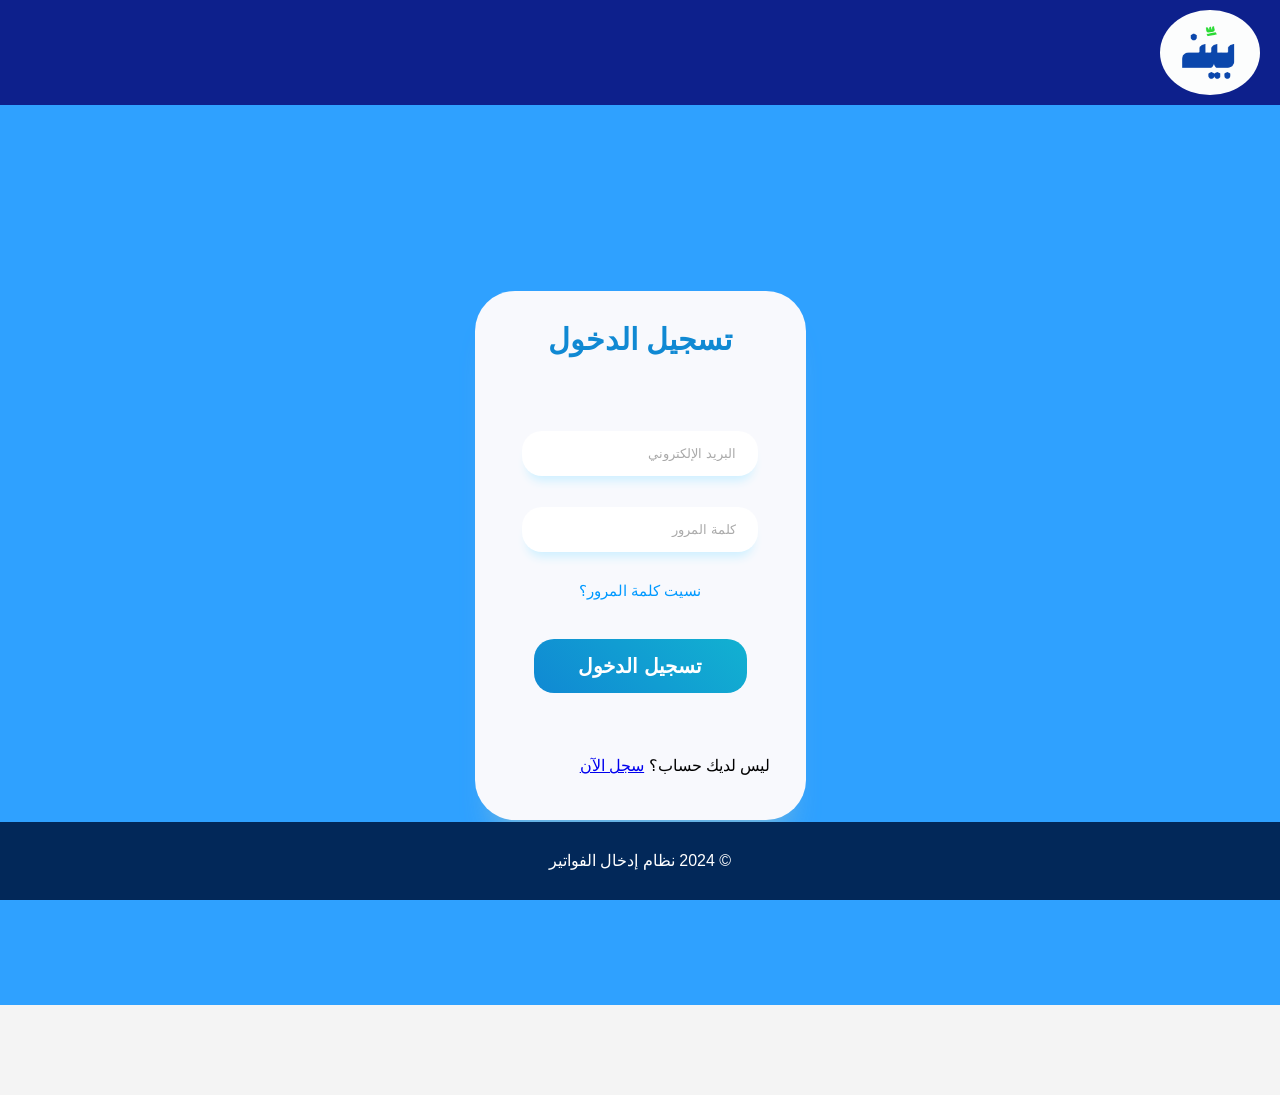
<file: bynOld/login.html>
<!DOCTYPE html>
<html lang="ar">
<head>
    <meta charset="UTF-8">
    <meta name="viewport" content="width=device-width, initial-scale=1.0">
    <title>بيِّن | تسجيل الدخول</title>
    <link rel="stylesheet" href="styles.css">
</head>
<body>
    <header>
        <div class="header-container">
            <img src="logo.png" alt="Logo" class="logo">
            
        </div>
    </header>

    <section class="heroi">
        <div class="containeri">
            <div class="heading">تسجيل الدخول</div>
            <form action="index.html" class="form">
                <input required class="input" type="email" name="email" id="email" placeholder="البريد الإلكتروني">
                <input required class="input" type="password" name="password" id="password" placeholder="كلمة المرور">
                <span class="forgot-password"><a href="#">نسيت كلمة المرور؟</a></span>
                <input class="login-button" type="submit" value="تسجيل الدخول">
            </form>
            <p>ليس لديك حساب؟ <a href="register.html">سجل الآن</a></p>
        </div>
    </section>


    <footer>
        <p>&copy; 2024 نظام إدخال الفواتير</p>
    </footer>
    <script src="script.js"></script>
</body>
</html>
</file>
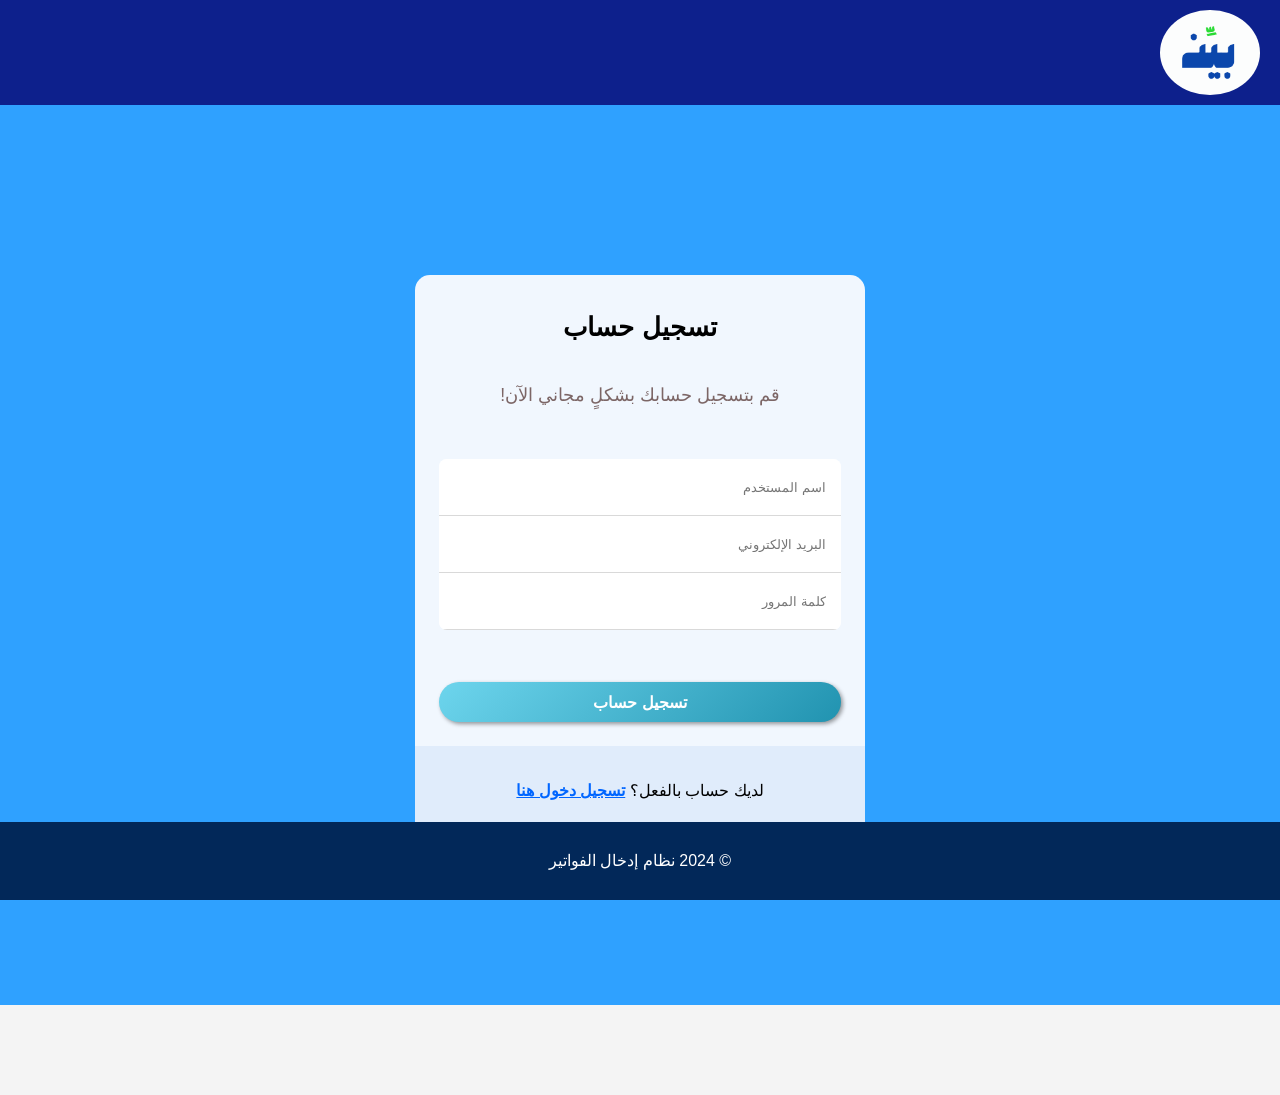
<file: bynOld/register.html>
<!DOCTYPE html>
<html lang="ar">
<head>
    <meta charset="UTF-8">
    <meta name="viewport" content="width=device-width, initial-scale=1.0">
    <title>بيِّن | تسجيل حساب</title>
    <link rel="stylesheet" href="styles.css">
</head>
<body>
    <header>
        <div class="header-container">
            <img src="logo.png" alt="Logo" class="logo">
        </div>
    </header>

    <section class="heroi">
<div class="body">
        <div class="containerr">
            <form action="login.html">
                <div class="head">
                    <span>تسجيل حساب</span>
                    <p>قم بتسجيل حسابك بشكلٍ مجاني الآن!</p>
                </div>
                <div class="inputs">
                    <input type="text" placeholder="اسم المستخدم" required>
                    <input type="email" placeholder="البريد الإلكتروني" register>
                    <input type="password" placeholder="كلمة المرور" register>
                </div>
                <button>تسجيل حساب</button>
            </form>
            <div class="form-footer">
                <p>لديك حساب بالفعل؟ <a href="login.html">تسجيل دخول هنا</a></p> 
            </div>
    
        </div>

    </div>
    </section>

    <footer>
        <p>&copy; 2024 نظام إدخال الفواتير</p>
    </footer>
    <script src="script.js"></script>
</body>
</html>
</file>
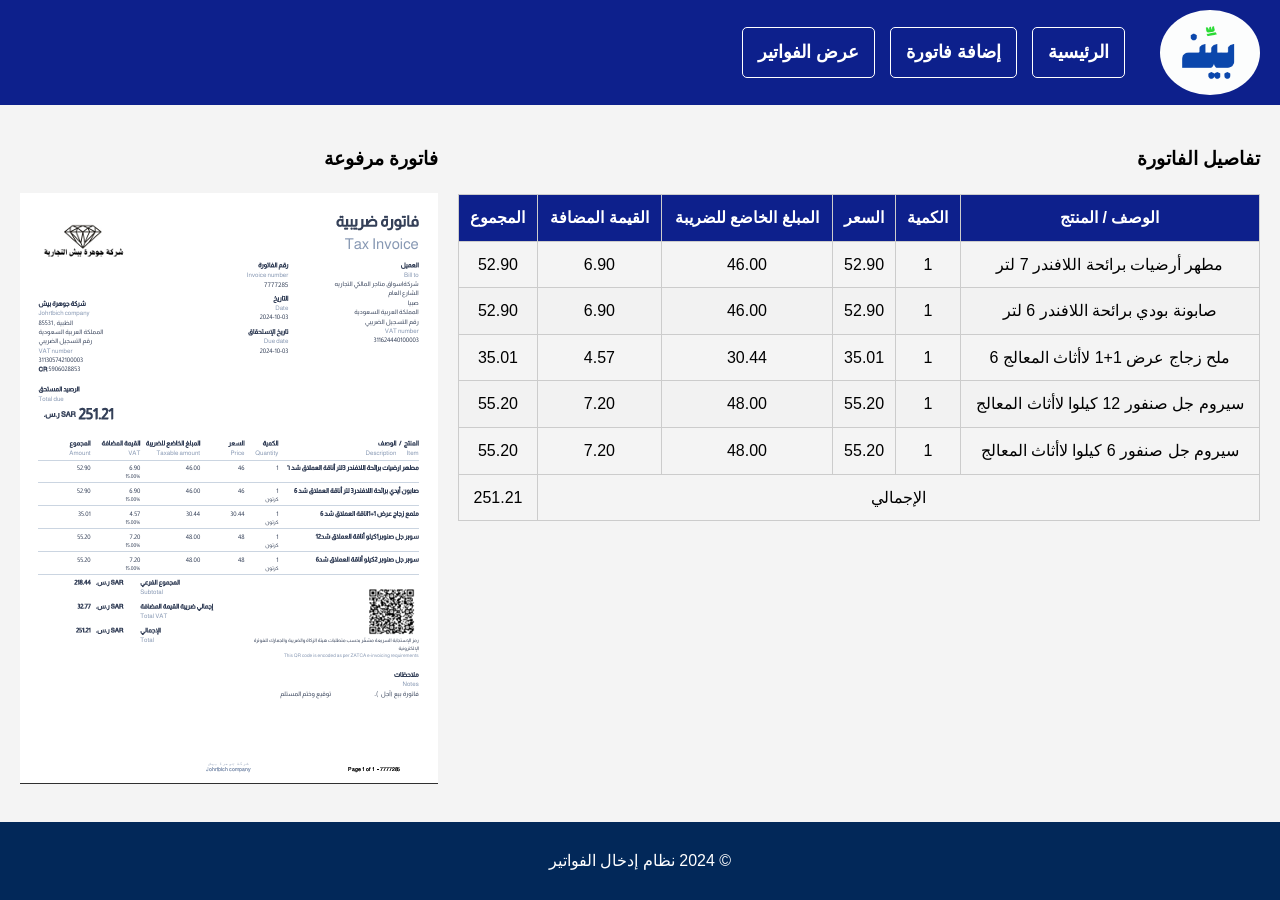
<file: bynOld/view-invoices.html>
<!DOCTYPE html>
<html lang="ar">
<head>
    <meta charset="UTF-8">
    <meta name="viewport" content="width=device-width, initial-scale=1.0">
    <title>بيِّن | عرض الفواتير</title>
    <link rel="stylesheet" href="styles.css">
</head>
<body>

    <header>
        <div class="header-container">
            <img src="logo.png" alt="Logo" class="logo">
            <nav>
                <ul>
                    <li><a href="index.html">الرئيسية</a></li>
                    <li><a href="add-invoice.html">إضافة فاتورة</a></li>
                    <li><a href="view-invoices.html">عرض الفواتير</a></li>
                </ul>
            </nav>
        </div>
    </header>

    <section id="display-area">
        <div id="info-table">
            <h3>تفاصيل الفاتورة</h3>
        <table id="invoice-table">
        <thead>
        <tr>
            <th>الوصف / المنتج</th>
            <th>الكمية</th>
            <th>السعر</th>
            <th>المبلغ الخاضع للضريبة</th>
            <th>القيمة المضافة</th>
            <th>المجموع</th>
        </tr>
        </thead>
        <tbody>
        <!-- سيتم إضافة بيانات الفواتير هنا باستخدام JavaScript -->
        </tbody>
        <tfoot>
            <tr>
                <td colspan="5">الإجمالي</td>
                <td id="total-sum">0.00</td> <!-- خلية للمجموع الكلي -->
            </tr>
        </tfoot>
        
        </table>
        </div>
        <div id="invoice-display">
            <div id="invoice-image">
                <h3>فاتورة مرفوعة</h3>
                <img src="invoice.png" id="uploaded-invoice" alt="">
            </div>
</section>


    <footer>
        <p>&copy; 2024 نظام إدخال الفواتير</p>
    </footer>
    
    <script src="script.js"></script>
    
</body>
</html>
</file>
<file: bynOld/styles.css>
/* تحسينات عامة */
body {
    font-family: 'Arial', sans-serif;
    line-height: 1.6;
    margin: 0;
    padding: 0;
    background-color: #F4F4F4; /* لون خلفية فاتح */
    direction: rtl; /* تعيين اتجاه الكتابة من اليمين لليسار */

}

/* تحسينات رأس الصفحة */
.header-container {
    display: flex;
    align-items: center;
    justify-content:flex-start; /* توزيع العناصر */
    background-color: #0D208C; /* لون الخلفية */
    color: #FFFFFF;
    padding: 10px 20px; /* حشوة رأس الصفحة */
    font-size: 18px;
    position: relative;
    text-align: right;
}

.logo {
    width: 100px; /* حجم الشعار */
    display: block;
    margin-left: 20px; /* إضافة مسافة من اليسار */
    border-radius: 75%;
}

nav ul {
    list-style: none;
    padding: 0;
    margin: 0;
    display: flex; /* استخدام flex لتوزيع العناصر */
    text-align: right; /* تغيير محاذاة النص إلى اليسار */
    margin-left: auto;
}

nav ul li {
    margin: 0 15px; /* تباعد بين عناصر القائمة */
    display: flex; /* استخدام flex لتوزيع العناصر */
    text-align: right; /* تغيير محاذاة النص إلى اليسار */
    margin-left: auto;
}

nav ul li a {
    background-color: transparent; /* زر ثانوي */
    border: 1px solid #FFFFFF; /* حدود للزر الثانوي */
    color: #FFFFFF; /* لون النص */
    padding: 10px 15px; /* حجم الزر */
    border-radius: 5px; /* زوايا دائرية */
    text-decoration: none; /* إزالة الخط السفلي */
    margin-left: auto; /* تباعد بين الأزرار */
    transition: background 0.3s; /* تأثير التحول */
    font-weight: bold; /* جعل النص غامق */
    display: flex;
    text-align: right;
}

/* أزرار الرأس */
.header-buttons {
    display: flex; /* استخدام flex لتوزيع الأزرار */
    margin-right: auto; /* إضافة مسافة من اليسار */
}

.header-buttons .btn {
    background-color: #2ABF34; /* لون الزر */
    color: #FFFFFF; /* لون النص */
    padding: 10px 15px; /* حجم الزر */
    border-radius: 5px; /* زوايا دائرية */
    text-decoration: none; /* إزالة الخط السفلي */
    margin-right: 10px; /* تباعد بين الأزرار */
    transition: background 0.3s; /* تأثير التحول */
    display: flex;
}

.header-buttons .btn:hover {
    background-color: #2ABF34; /* لون الزر عند التمرير */
}

.header-buttons .btn.secondary {
    background-color: transparent; /* زر ثانوي */
    border: 1px solid #FFFFFF; /* حدود للزر الثانوي */
    color: #FFFFFF; /* لون النص */
}

/* قسم البطل */
.hero {
    background-color: #2fa1ff; /* لون الخلفية */
    color: #ffffff;
    padding: 15px 0;
    text-align: center;
}

.hero h2 {
    font-size: 40px; /* زيادة حجم الخط */
    margin-bottom: 10px; /* إضافة مسافة تحت العنوان */
}

.hero p {
    font-size: 21px; /* حجم خط النص */
    margin-bottom: 20px; /* إضافة مسافة تحت النص */
}

.btn {
    background-color: #2ABF34; /* لون الزر */
    color: #FFFFFF; /* لون النص */
    padding: 15px 30px; /* حجم الزر */
    text-decoration: none;
    border-radius: 8px;
    display: inline-block;
    font-size: 18px; /* حجم خط الزر */
    transition: background 0.3s; /* تأثير التحول */
    font-size: 21px;
}
.feature img {
    width: 50px; /* تحديد عرض الأيقونة */
    height: auto; /* الحفاظ على نسبة العرض إلى الارتفاع */
    margin-bottom: 10px; /* إضافة مسافة أسفل الأيقونة */
}

/* قسم المزايا */
.features, .subscriptions {
    padding: 40px 0;
}

.features h3{
    text-align: center;
    margin-bottom: 20px;
    background-color: #0D208C;
    color: #ffffff;
    border-radius: 10px;
    font-size: 25px;
    padding: 10px 15px;
}

.subscriptions h3 {
    text-align: center;
    margin-bottom: 20px;
    background-color: #2ABF34;
    color: #ffffff;
    border-radius: 10px;
    font-size: 25px;
    padding: 10px 15px;
}


.container {
    display: flex;
    flex-direction: column;
    align-items: center; /* Centering items horizontally */
    justify-content: center; /* Centering items vertically */
    padding: 20px;
}

.feature-box, .subscription-box {
    display: flex;
    justify-content: center; /* Centering cards horizontally */
    flex-wrap: wrap; /* Allowing cards to wrap */
    max-width: 1000px; /* Optional: limiting max width */
    width: 100%; /* Full width of the parent */
    height: 100%;
    margin-bottom: 50px;
}

.card {
    background-color: #ffffffad; /* Background color */
    border-radius: 10px;
    padding: 20px;
    margin: 5px;
    flex: 1; /* Allow cards to grow */
    min-width: 200px; /* Minimum width of the card */
    max-width: 250px; /* Optional: maximum width of the card */
    box-shadow: 0 4px 8px rgba(0, 0, 0, 0.1); /* Shadow for the card */
    transition: transform 0.3s; /* Animation for hover effect */
    text-align: center; /* Center text inside the card */
}

.card:hover {
    transform: translateY(-5px); /* Raise card on hover */
}

.card img {
    width: 60px; /* Icon size */
    height: auto; /* Maintain aspect ratio */
    margin-bottom: 10px; /* Space below the icon */
}

/* قسم التذييل */
footer {
    background-color: #022859; /* لون الخلفية */
    color: #FFFFFF;
    text-align: center;
    padding: 10px 0;
    position: fixed; /* تثبيت الفوتر */
    left: 0;
    bottom: 0; /* تحديد موضع الفوتر */
    width: 100%; /* ملء العرض الكامل */
}


/* add-invoice page*/
/* From Uiverse.io by 3bdel3ziz-T */ 

/* الحاوية */
.containera {
    --transition: 350ms;
    --folder-W: 80px; /* يمكنك تعديل هذه القيمة لتقليل حجم الحاوية */
    --folder-H: 60px;
    display: flex;
    flex-direction: column;
    align-items: center;
    justify-content: flex-end;
    padding: 15px;
    background: linear-gradient(135deg, #6dd5ed, #2193b0);
    border-radius: 15px;
    box-shadow: 0 15px 30px rgba(0, 0, 0, 0.2);
    height: calc(var(--folder-H) * 1.5);
    position: relative;
    width: 230px; /* تحديد عرض ثابت للحاوية */
    max-width: 120%; /* التأكد من عدم تجاوز العرض */
}
.folder {
    position: absolute;
    top: -15px;
    left: calc(50% - 40px); /* ضبط الموضع حسب العرض الجديد */
    animation: float 2.5s infinite ease-in-out;
    transition: transform var(--transition) ease;
}

.folder:hover {
    transform: scale(1.05);
}

.folder .front-side,
.folder .back-side {
    position: absolute;
    transition: transform var(--transition);
    transform-origin: bottom center;
}

.folder .back-side::before,
.folder .back-side::after {
    content: "";
    display: block;
    background-color: #6dd5ed;
    opacity: 0.5;
    z-index: 0;
    width: var(--folder-W);
    height: var(--folder-H);
    position: absolute;
    transform-origin: bottom center;
    border-radius: 15px;
    transition: transform 350ms;
    z-index: 0;
}

.container:hover .back-side::before {
    transform: rotateX(-5deg) skewX(5deg);
}

.container:hover .back-side::after {
    transform: rotateX(-15deg) skewX(12deg);
}

.folder .front-side {
    z-index: 1;
}

.container:hover .front-side {
    transform: rotateX(-40deg) skewX(15deg);
}

.folder .tip {
    background: linear-gradient(135deg, #ff9a56, #ff6f56);
    width: 80px;
    height: 20px;
    border-radius: 12px 12px 0 0;
    box-shadow: 0 5px 15px rgba(0, 0, 0, 0.2);
    position: absolute;
    top: -10px;
    z-index: 2;
}

.folder .cover {
    background: linear-gradient(135deg, #ffe563, #ffc663);
    width: var(--folder-W);
    height: var(--folder-H);
    box-shadow: 0 15px 30px rgba(0, 0, 0, 0.3);
    border-radius: 10px;
}
.submit-invoice {
    color: #0735b4;
}
.custom-file-upload {
    font-size: 1.1em;
    color: #ffffff;
    text-align: center;
    background: rgba(255, 255, 255, 0.2);
    border: none;
    border-radius: 10px;
    box-shadow: 0 10px 20px rgba(0, 0, 0, 0.1);
    cursor: pointer;
    transition: background var(--transition) ease;
    display: inline-block;
    width: 100%;
    padding: 10px 35px;
    position: relative;
}

.custom-file-upload:hover {
    background: rgba(255, 255, 255, 0.4);
}

.custom-file-upload input[type="file"] {
    display: none;
}

@keyframes float {
    0% {
        transform: translateY(0px);
    }

    50% {
        transform: translateY(-20px);
    }

    100% {
        transform: translateY(0px);
    }
}

button {
    font-size: 20px;
    padding: 0.3em 2em;
    border: transparent;
    box-shadow: 2px 2px 4px rgba(0,0,0,0.4);
    background: linear-gradient(135deg, #6dd5ed, #2193b0);
    color: white;
    border-radius: 8px;
    bottom: 20%;
    margin-top: 20px; /* إضافة مسافة فوق زر الإرسال */
}

button:hover {
    background: rgb(2,0,36);
    background: linear-gradient(90deg, rgb(22, 23, 24) 0%, rgba(0,212,255,1) 100%);
}

button:active {
    transform: translate(0em, 0.2em);
}

/* View page */

/* منطقة رفع الملف */
#upload-area {
    display: flex;
    justify-content: center; /* مركز المحتوى أفقيًا */
    align-items: center; /* مركز المحتوى عموديًا */
    height: 70vh; /* ارتفاع المنطقة (يمكنك تعديله حسب الحاجة) */
    background-color: #F4F4F4; /* لون خلفية */
}
.upload-container {
    text-align: center; /* محاذاة النص في الوسط */
    background-color: #FFFFFF; /* لون خلفية الحاوية */
    padding: 20px; /* حشوة داخل الحاوية */
    border-radius: 10px; /* زوايا دائرية */
    box-shadow: 0 4px 8px rgba(0, 0, 0, 0.1); /* ظل خفيف للحاوية */
}

#display-area {
    display: flex; /* استخدام Flexbox لتوزيع العناصر */
    justify-content: space-between; /* توزيع العناصر بالتساوي */
    padding: 20px; /* حشوة حول المنطقة */
}

#invoice-display {
    display: flex; /* استخدام Flexbox لتوزيع محتويات الفاتورة */
    flex: 1; /* السماح للمساحة بالامتداد */
}

#invoice-image {
    margin-right: 20px; /* إضافة مسافة بين الصورة والجدول */
    flex: 1; /* السماح للصورة بالامتداد */
}

#info-table {
    flex: 2; /* السماح لجدول الفواتير بالامتداد */
}

#invoice-table {
    width: 100%; /* ملء العرض الكامل */
    border-collapse: collapse; /* إزالة الفجوات بين الحدود */
    margin-top: 20px; /* إضافة مسافة فوق الجدول */
}

#invoice-table th, #invoice-table td {
    border: 1px solid #ccc; /* حدود خفيفة */
    padding: 10px; /* حشوة داخل الخلايا */
    text-align: center; /* محاذاة النص إلى الوسط */
}

#invoice-table th {
    background-color: #0D208C; /* لون خلفية العنوان */
    color: white; /* لون النص */
}

#invoice-table tr:nth-child(even) {
    background-color: #f2f2f2; /* لون خلفية الصفوف الزوجية */
}

#invoice-table tr:hover {
    background-color: #e0e0e0; /* لون خلفية الصف عند التمرير */
}



/* تحسينات قسم تسجيل الدخول */
.heroi {
    display: flex;
    justify-content: center; /* مركز المحتوى أفقيًا */
    align-items: center; /* مركز المحتوى عموديًا */
    height: 100vh; /* ارتفاع المنطقة */
    background-color: #2fa1ff; /* لون خلفية */
    margin-bottom: 7%;
}

.containeri {
    max-width: 400px; /* عرض الحد الأقصى للحاوية */
    background: #F8F9FD; /* لون خلفية فاتحة */
    border-radius: 40px; /* زوايا دائرية */
    padding: 25px 35px; /* حشوة داخل الحاوية */
    box-shadow: rgba(133, 189, 215, 0.8784313725) 0px 30px 30px -20px; /* ظل خفيف للحاوية */
    text-align: right; /* محاذاة النص إلى اليمين */
}


.heading {
    text-align: center;
    font-weight: 900;
    font-size: 30px;
    color: rgb(16, 137, 211);
    margin-bottom: 20px; /* مسافة تحت العنوان */
}

.form {
    margin-top: 20px;
}

.input {
    width: 90%;
    background: white;
    border: none;
    padding: 15px 20px;
    border-radius: 20px;
    margin-top: 15px;
    box-shadow: #cff0ff 0px 10px 10px -5px;
    border-inline: 2px solid transparent;
}

.input::placeholder {
    color: rgb(170, 170, 170);
}

.input:focus {
    outline: none;
    border-inline: 2px solid #12B1D1;
}

.forgot-password {
    display: block;
    margin-top: 10px;
    text-align: right; /* محاذاة النص إلى اليمين */
}

.forgot-password a {
    font-size: 11px;
    color: #0099ff;
    text-decoration: none;
    font-size: 15px;
}

.login-button {
    display: block;
    width: 100%;
    font-weight: bold;
    background: linear-gradient(45deg, rgb(16, 137, 211) 0%, rgb(18, 177, 209) 100%);
    color: white;
    padding-block: 15px;
    margin: 20px auto;
    border-radius: 20px;
    border: none;
    transition: all 0.2s ease-in-out;
    font-size: 20px;
}

.login-button:hover {
    transform: scale(1.03);
    box-shadow: rgba(133, 189, 215, 0.8784313725) 0px 23px 10px -20px;
}

/* From Uiverse.io by TasneemHatem97 */ 
.containerr {
    max-width: 450px;
    background-color: #F1F7FE;
    border-radius: 15px;
    overflow: hidden;
    width: 100%;
  }
  
  form {
    display: flex;
    align-items: center;
    flex-direction: column;
    padding: 32px 24px 24px;
    gap: 16px;
    text-align: center;
  }
  
  form .head {
    display: flex;
    flex-direction: column;
    gap: 16px;
  }
  
  form .head span {
    font-size: 1.6rem;
    font-weight: bolder;
    color: black;
  }
  
  form .head p {
    font-size: 1.1rem;
    color: #7C6666;
  }
  
  form .inputs {
    overflow: hidden;
    background-color: #fff;
    width: 100%;
    margin: 1rem 0.5rem;
    border-radius: 8px;
    border-bottom: none;
    outline: 0;
  }
  
  form .inputs input {
    border: none;
    outline: none;
    padding: 8px 15px;
      /* علشان اقدر اخلي البلاس هولدر من اول الفورم بديله نفس الويدس */
    width: 100%;
    height: 40px;
    border-bottom: 1px solid rgba(128, 128, 128, 0.299);
    font-weight: 200;
  }
  
  form button {
    background-color: #4287ef;
    color: white;
    width: 100%;
    height: 40px;
    padding-top: 8px;
    padding-bottom: 8px;
    border: 0;
    overflow: hidden;
    border-radius: 25px;
    font-size: 1rem;
    font-weight: 600;
    cursor: pointer;
    transition: all 1s ease-in-out;
  }
  
  form button:hover {
    background-color: #005ce6;
  }
  
  .form-footer {
    background-color: #e0ecfb;
    padding: 16px;
    font-size: 1rem;
    text-align: center;
  }
  
  .form-footer a {
    font-weight: bolder;
    color: #0066ff;
    transition: all 3s ease-in-out;
  }
  
  .form-footer a:hover {
    color: #005ce6;
  }
</file>
